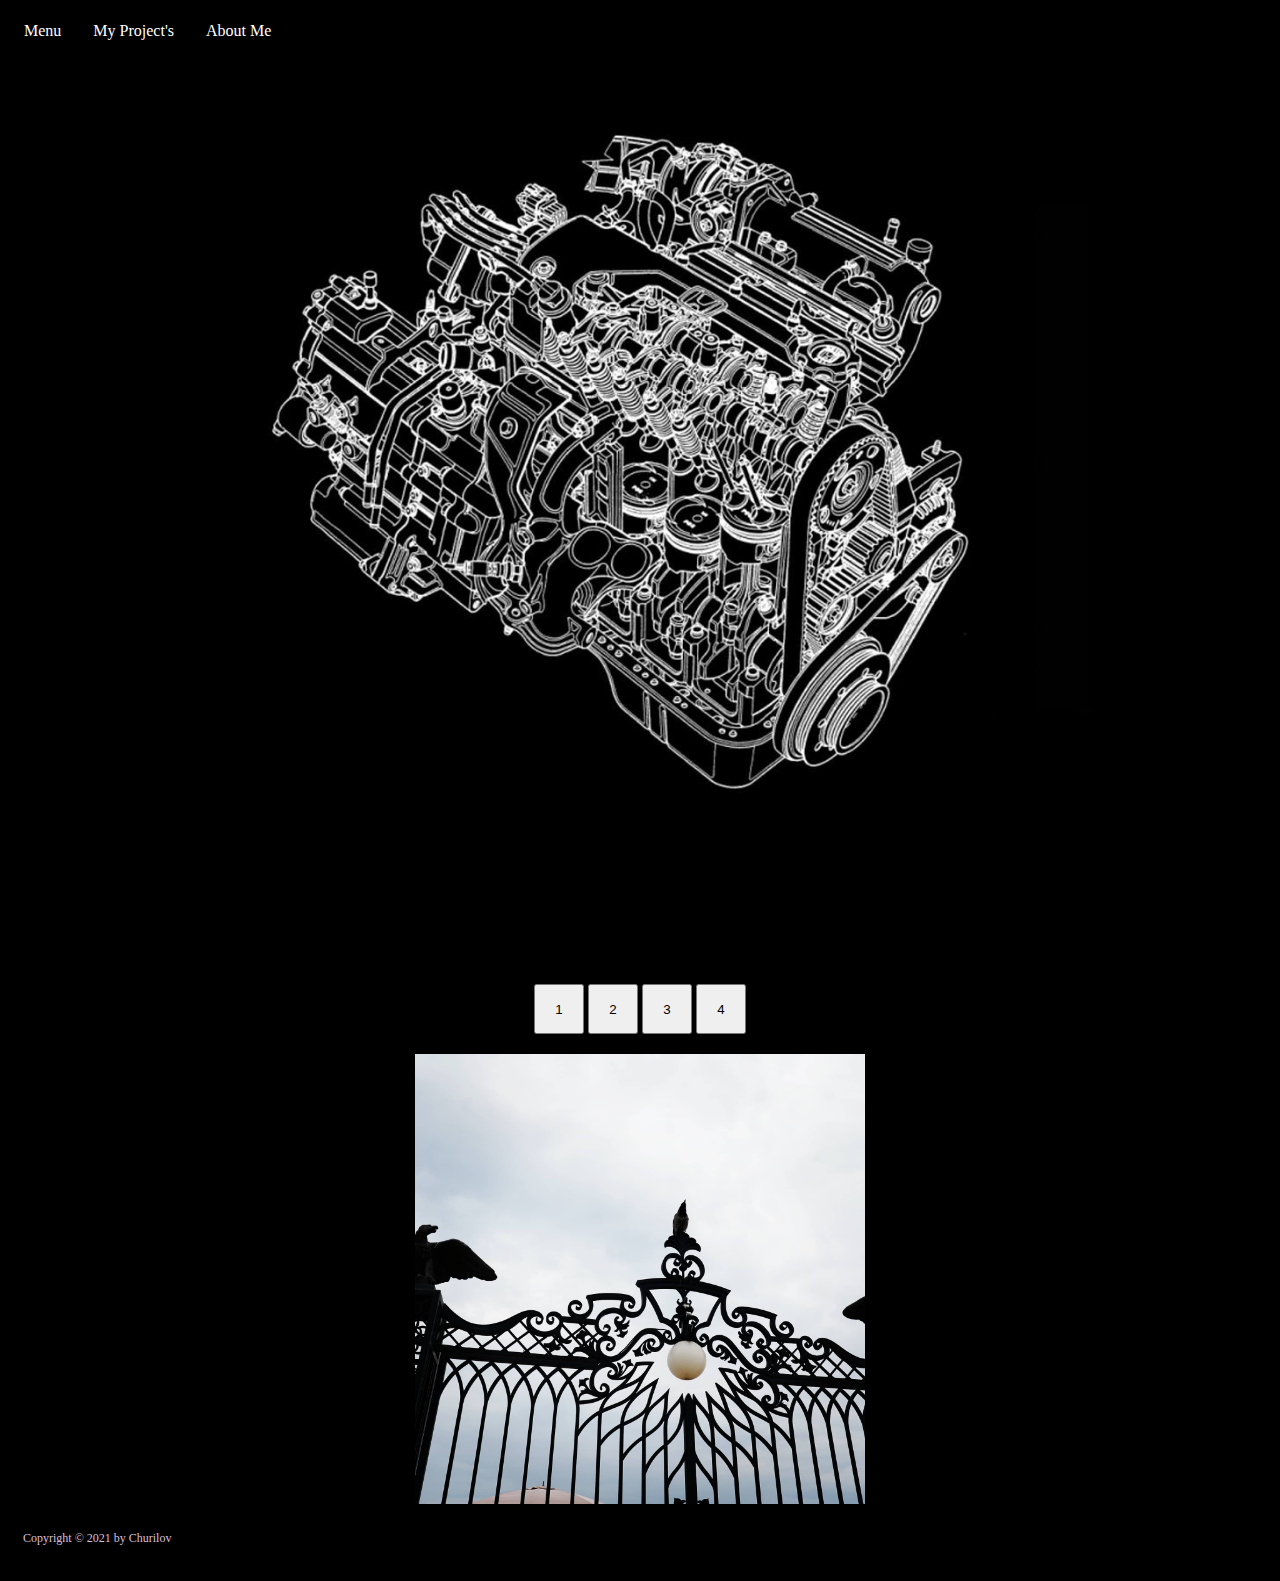
<file: index/index1.html>
<!DOCTYPE html>
<html lang="en">

<head>
    <meta charset="UTF-8">
    <meta name="viewport" content="width=device-width, initial-scale=1.0">
    <title>Porfolio</title>
    <link rel='stylesheet' type='text/css' media='screen' href='../style.css'>

</head>

<body>
    <header class="header">
        <ul>
            <li><a class="navs" href="../index.html">Menu</a></li>
            <li><a class="navs" href="./index1.html">My Project's</a></li>
            <li><a class="navs" href="./index2.html">About Me</a></li>
        </ul>
        <div class="motor">
            <img id="motor2" src="../image/motor.jpg" alt="motor">
        </div>
    </header>
    <div class="slideshow-container">
        <div class="main_project">
            <div class="flex-wrapper">
                <button id="btn1">1</button>
                <button id="btn2">2</button>
                <button id="btn3">3</button>
                <button id="btn4">4</button>
            </div>

            <img class="img" src="../image/p1.jpg" alt="p1">
        </div>
        <script src='../script.js'>
        </script>
    </div>
    <footer>
        <p>
            Copyright © 2021 by Churilov
        </p>

    </footer>
</body>


</html>
</file>
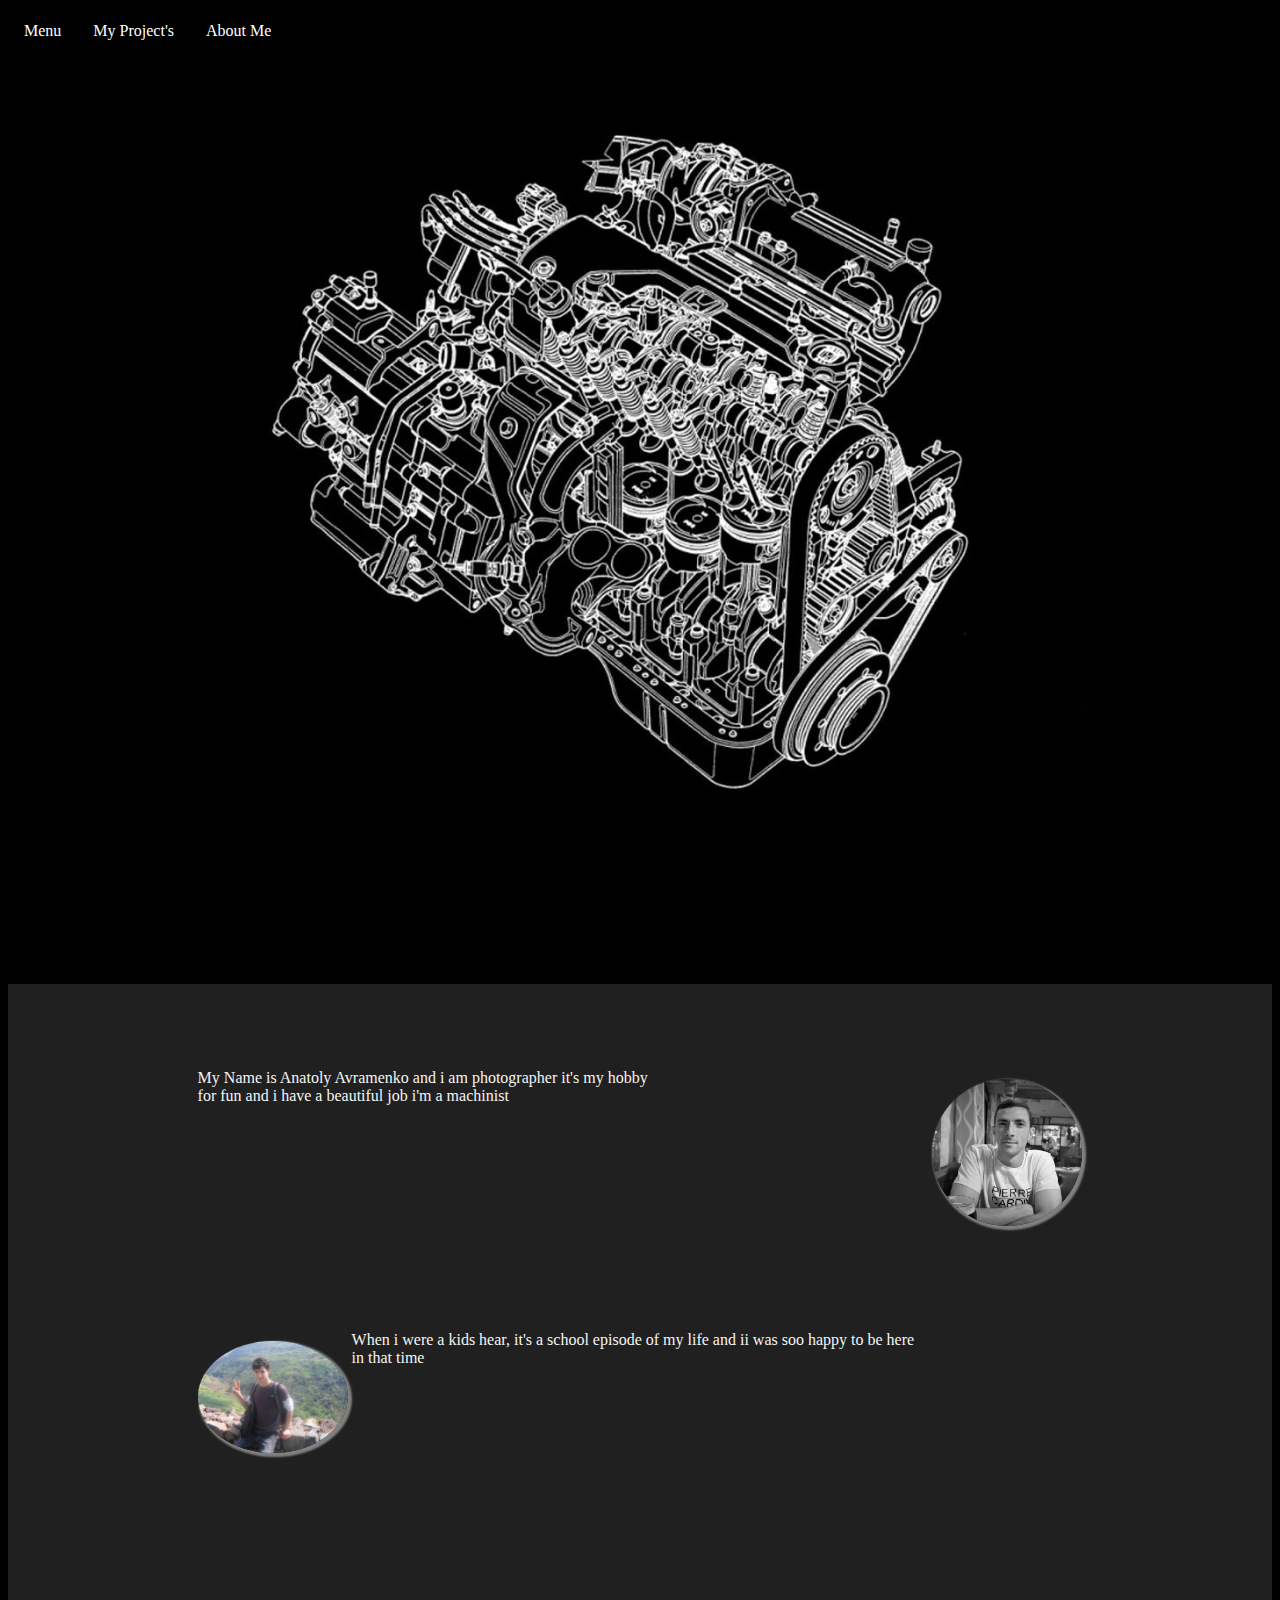
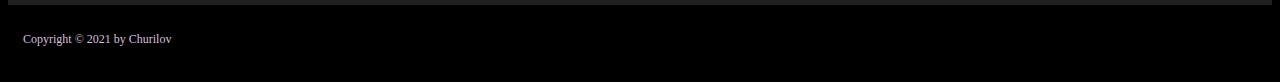
<file: index/index2.html>
<!DOCTYPE html>
<html lang="en">

<head>
    <meta charset="UTF-8">
    <meta name="viewport" content="width=device-width, initial-scale=1.0">
    <title>Porfolio</title>
    <link rel='stylesheet' type='text/css' media='screen' href='../style.css'>
    <script src='../script.js'></script>
</head>

<body>
    <header class="header">
        <ul>
            <li><a class="navs" href="../index.html">Menu</a></li>
            <li><a class="navs" href="./index1.html">My Project's</a></li>
            <li><a class="navs" href="./index2.html">About Me</a></li>
        </ul>
        <div class="motor">
            <img id="motor2" src="../image/motor.jpg" alt="motor">
        </div>
    </header>
    <div class="main">
        <div class="main_profoli">
            <div class="main_img1 ">
                <p> <img id="img1" src="../image/portfo1.jpg" alt="portfolio_image1">
                    My Name is Anatoly Avramenko and i am photographer it's my hobby<br /> for fun and i have a
                    beautiful
                    job i'm a machinist<br />

                <ul>

                </ul>
                </p>
            </div>
            <div class="main_img2">
                <p> <img id="img2" src="../image/portfo2.jpg" alt="portfolio_image2">
                    When i were a kids hear, it's a school episode of my life and ii was soo happy to be here
                    <br />
                    in that time
                </p>
            </div>
        </div>
    </div>
    <footer>
        <p>
            Copyright © 2021 by Churilov
        </p>

    </footer>
</body>


</html>
</file>
<file: style.css>
body{
    background: black;
}

.main{
    padding: 5% 15%;
    background: #202020;
}

#motor2{
    width: 100%;
    align-content: center;
    box-shadow: none;
}

ul {
    list-style-type: none;
    margin: 0;
    padding: 0;
    overflow: hidden;
    
  }
  
li {
    float: left;
  }
  li a:hover:not(.active) {
    background-color: #111;
  }
  .active {
    background-color: #4CAF50;
  }
  li a {
    display: block;
    color: white;
    text-align: center;
    padding: 14px 16px;
    text-decoration: none;
  }
img{
    width: 150px;
    margin-top:10px;
    margin-bottom: 10%;
    border-radius: 50% ;
    box-shadow: 2px 2px 2px 2px grey;

}
#img1{
    
    float: right;
    
}

.main_img1{
    color:whitesmoke;
    padding: 5px 0;
}

#img2 {
    float: left;
    margin-right: 4px;
  }
.main_img2{
    
    clear: both;
    overflow: auto;
    color: whitesmoke;
    
}


.navs:hover {
    text-shadow: 0px 0px 0px white, 3px 3px 3px white, 5px 5px 5px white;
}



footer{
    color: thistle;
    font-size:12px ;
    padding: 15px;
}

div .flex-wrapper{
    text-align: center;
    margin-bottom: 20px;
}

button{
    height: 50px;
    width: 50px;
}

.img{
    display: block;
    width: 450px;
    margin: auto;
    box-shadow: none;
    border-radius: unset;
}
</file>
